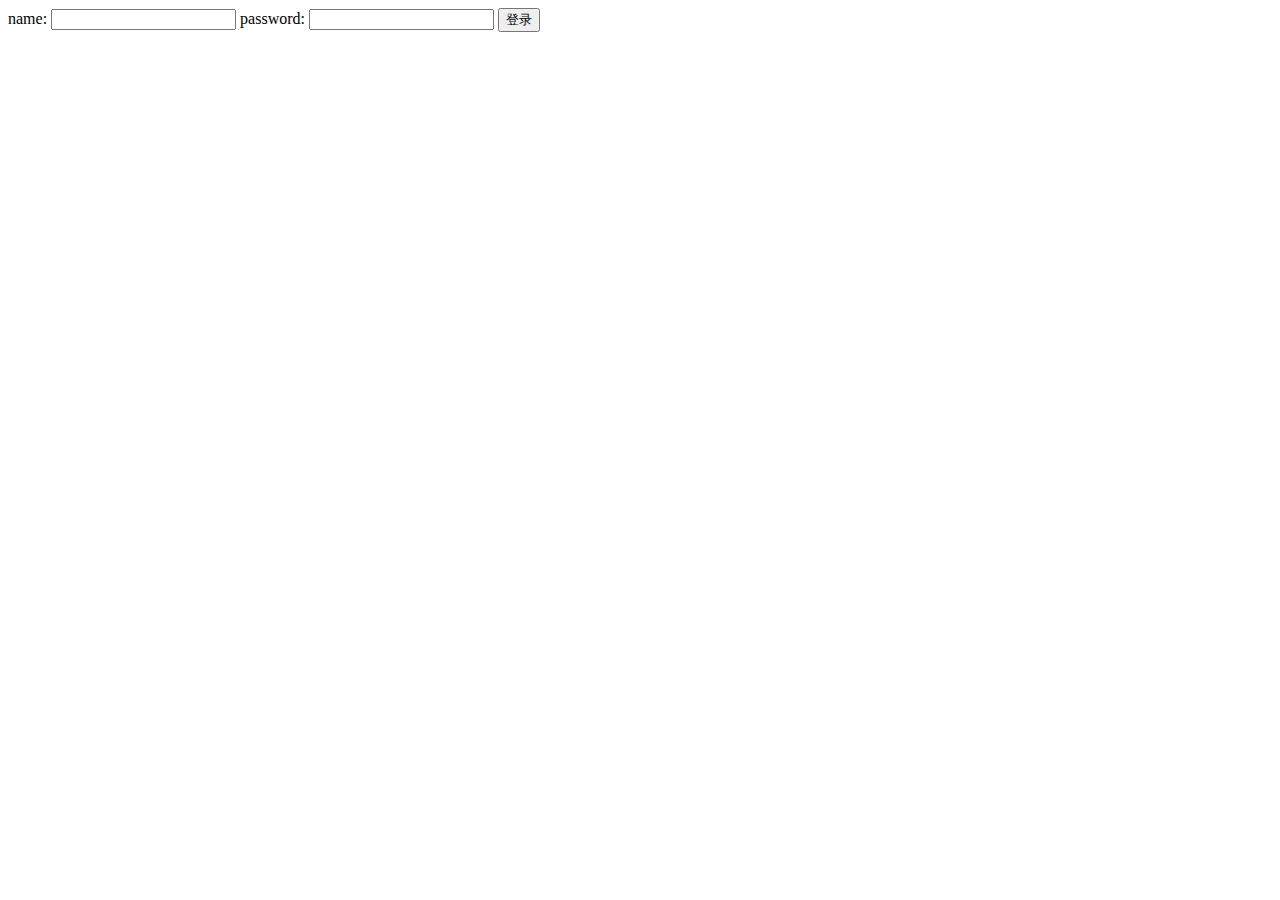
<file: index.html>
<!DOCTYPE html>
<html>

	<head>
		<meta charset="UTF-8">
		<title></title>

		<script src="js/jquery-1.11.0.js" type="text/javascript" charset="utf-8"></script>
		<script src="http://malsup.github.io/jquery.form.js"></script>
		<script type="text/javascript">
			$(function() {
				$("#btn").click(function() {
					$("#forms").submit(function() {
						var name = $('inpur[name=name]').val();
						var password = $('inpur[name=password]').val();

						$(this).ajaxSubmit({
							type: 'post', // 提交方式 get/post
							url: 'http://10.2.152.112:8888/check', // 需要提交的 url
							data: {
								'name': name,
								'passwrord': password
							},
							success: function(data) { // data 保存提交后返回的数据，一般为 json 数据
								// 此处可对 data 作相关处理
								alert(data);
							}
//							$(this).resetform(); // 提交后重置表单
						});
						return false; // 阻止表单自动提交事件
					});
				});
			});
		</script>
	</head>

	<body>
		<form id="forms">
			name: <input type="text" name="name" /> password: <input type="password" name="password" />
			<input type="submit" value="登录" id="btn" />
		</form>
	</body>

</html>
</file>
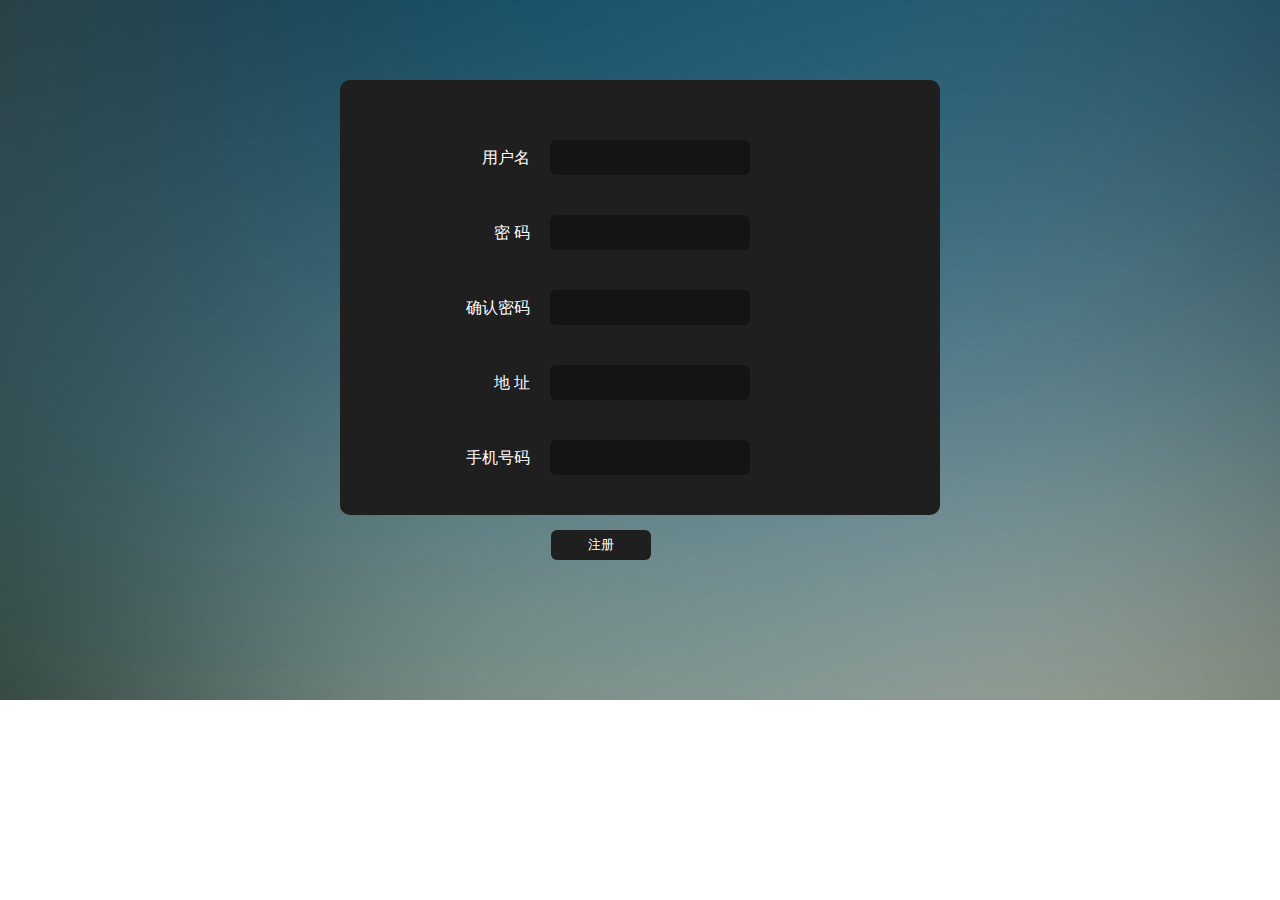
<file: 注册.html>
<!DOCTYPE html>
<html>
	<head>
		<meta charset="UTF-8">
		<title>注册</title>
		<style>
			*{
				margin: 0;
				padding: 0;
				text-decoration: none;
				color: white;
			}
			body{
				/*padding-top: 30px;*/
			}
			li{
				list-style-type: none;
				margin-top: 40px;
				width: 600px;
				height: 35px;
				text-align: center;
				line-height: 35px;
				color: #c2c2c2;
				
			}
			#tianchong{
				width: 1600px;
				height:700px;
				background-image:url(img/timg.jpg) ;
				position: absolute;
				z-index: 1;
			}
			#main{
				margin-top: 30px;
				position: relative;
				padding-top: 20px;
				padding-bottom: 40px;
				width: 600px;
				margin: 0 auto;
				background-color: #1f1f1f;
				text-align: center;
				z-index: 10;
				border-radius: 10px;
				top: 80px;
			}
			.txts{
				float: left;
				margin-left: 100px;
				width: 90px;
				text-align: right;
				padding-right: 20px;
			}
			input{
				float: left;
				/*margin-left: 20px;*/
				width: 200px;
				height: 35px;
				background-color: #141414;
				border: none;
				border-radius: 6px;
			}
			#a1{
				background-color: #1f1f1f;
				margin-left:200px;
				border: none;
				color: white;
				border-radius: 6px;
				height:30px;
				width:100px;
				position: absolute;
				left: 11px;
				top: 450px;
				line-height: 30px;
			}
			img{
				width: 1400px;
				height: 600px;
				position: absolute;
				z-index: 0;
			}
		</style>
		<script src="js/jquery-1.11.0.js" type="text/javascript" charset="utf-8"></script>
		<script>
			$(function(){
				$("#a1").click(function(){
					var username = $("#username").val();
					var password1 = $("#password1").val();
					var password2 = $("#password2").val();
					var address = $("#address").val();
					var phonenumber = $("#phonenumber").val();
					if(password1 != password2){
						alert("两次密码不一致");
					}else{
						$.ajax({
							type:"post",
							url:"http://10.2.153.112:8888/register",
							async:true,
							data:{
								"username":username,
								"password":password1,
								"address":address,
								"phonenumber":phonenumber
							},
							success:function(data){
								if(data){
									location.href = "登录.html";
								}else{
									alert("用户已存在");
								}
							}
						});
					}
				});
			});
		</script>
	</head>
	
	<body>
		
		<div id="tianchong" style = "margin: 0 auto;"></div>
		<div id="main">
				<ul>
					<li><span class="txts" id = "span1">用户名</span><input type="text" id="username"/></li>
					<li><span class="txts" id = "span2">密&nbsp;码</span><input type="password" id="password1"/></li>
					<li><span class="txts" id = "span3">确认密码</span><input type="password" id="password2"/></li>
					<li><span class="txts" id = "span4">地&nbsp;址</span><input type="text" id="address"/></li>
					<li><span class="txts" id = "span5">手机号码</span><input type="text" id="phonenumber"/>
					
				</ul>	
					<button id="a1">注册</button>
		</div>
	</body>
</html>
</file>
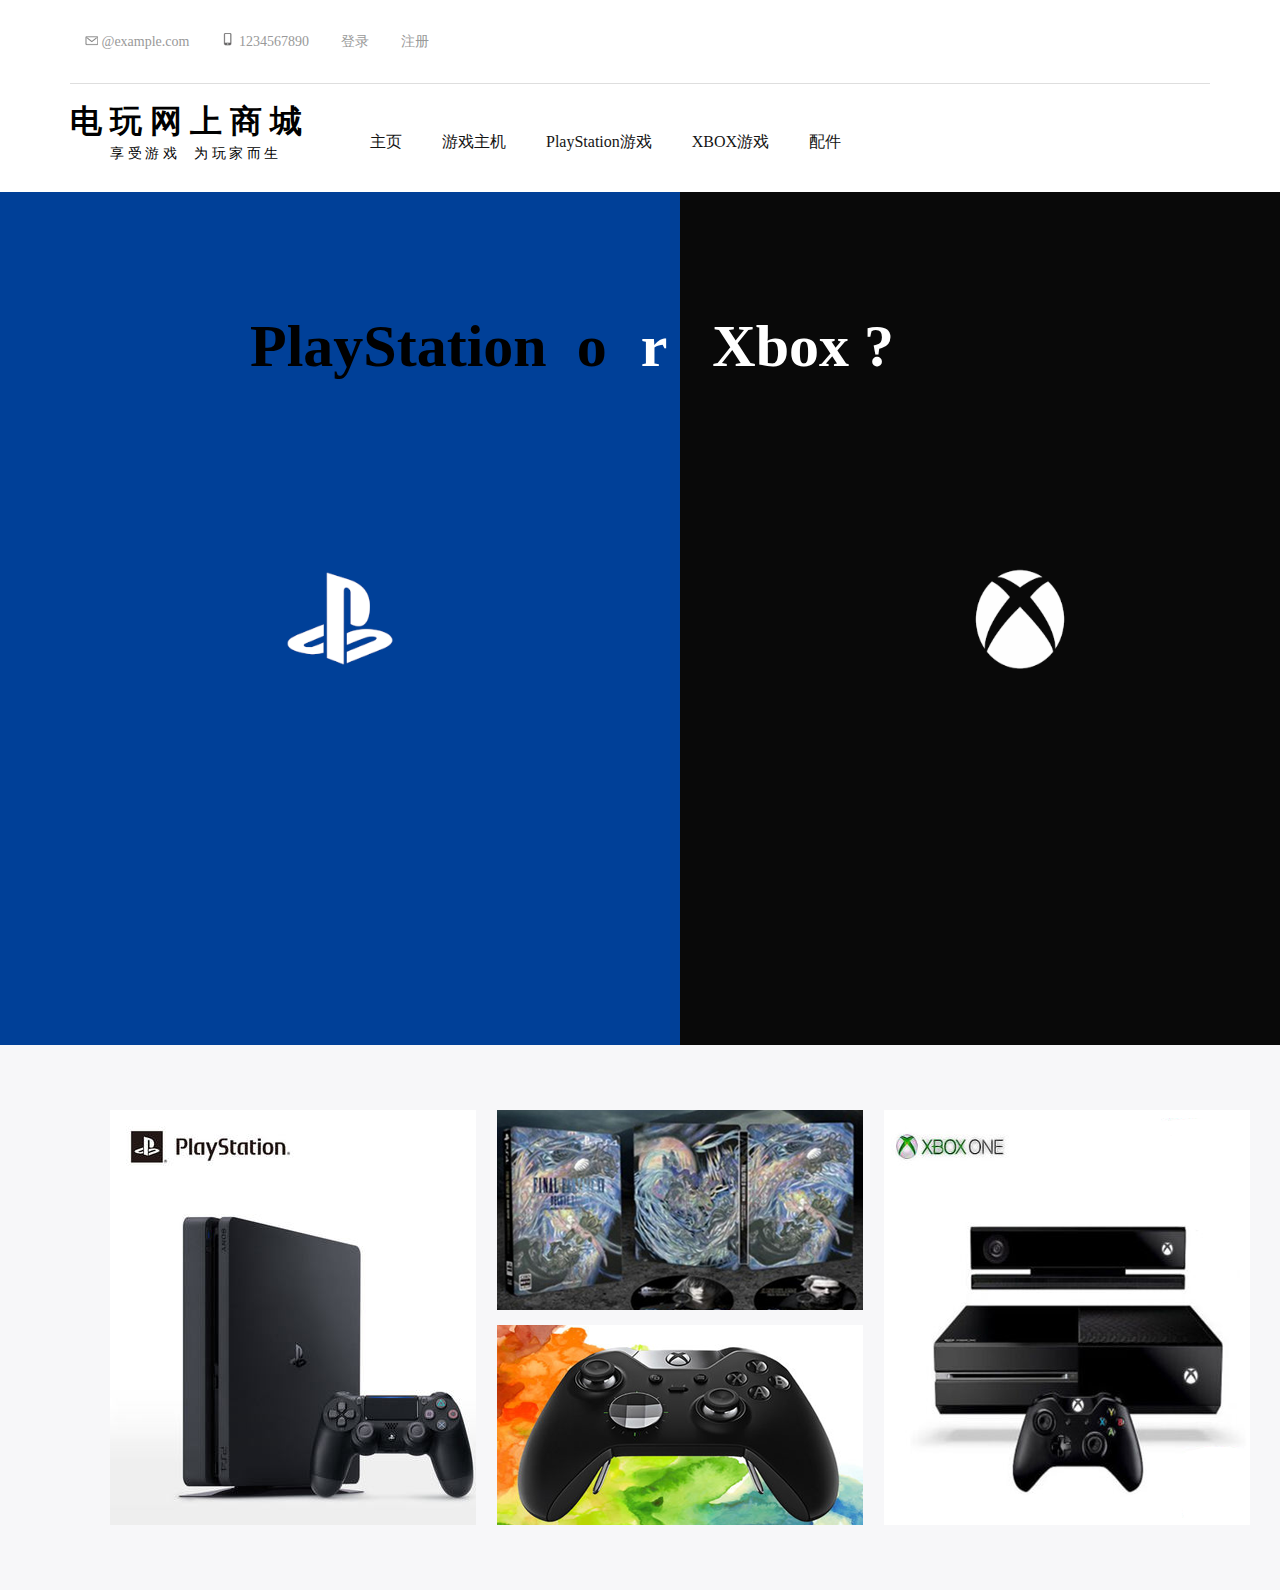
<file: 电玩商城首页.html>
<!DOCTYPE html>
<html>

	<head>
		<meta charset="UTF-8">
		<title>首页</title>
		<style>
			* {
				margin: 0;
				padding: 0;
			}
			
			body {
				font-family: "微软雅黑";
			}
			
			a{
				text-decoration: none;
			}
			
			li{
				list-style-type: none;
			}
			#top{
				margin-bottom: 60px;
				margin-right: auto;
				margin-left: auto;
			}
			.container {
				width: 1140px;
				padding-right: 15px;
				padding-left: 15px;
				margin-right: auto;
				margin-left: auto;
			}
			
			.top-grid {
				padding: 16px 0;
				border-bottom: 1px solid #DEDEDE;
			}
			.top-grid ul{
				padding: 16px 0;
			}
			.top-grid ul li{
				display: inline-block;
				font-size: 14px;
				color: #999;
				margin: 0 1em;
			}
			.top-grid ul li a{
				color: #999;
			}
			.gridiocn{
				position: relative;
			    top: 1px;
			    display: inline-block;
				width: 14px;
				height: 14px;
				background-image: url(img/girdicon.png);
			}
			.gridiocn-mail{
				background-position: -10px -108px;
			}
			.gridiocn-phone{
				background-position: -160px -60px;
			}
			.top-nav{
				padding: 16px 0 32px;
			}
			.top-nav-left{
				float: left;
				width: 300px;
			}
			.top-nav-left span{
				font-size: 14px;
				margin-left: 40px;
			}
			.top-nav-right{
				float: left;
			}
			.top-nav-right li{
				float: left;
				margin-right: 40px;
			}
			.top-nav-right a{
				color: #141414;
			}
			.top-nav-right a:hover{
				color: #d8703f;
			}
			#banner{
				position: relative;
				width: 1360px;
				height: 853px;
				margin: 0 auto;
			}
			#banner img{
				position: absolute;
				width: 1360px;
				height: 853px;
				left: 0;
				top: 0px;
				z-index: 1;
			}
			#banner span{
				font-size: 60px;
				font-weight: bold;
			}
			.banner-content{
				position: absolute;
				z-index: 10;
				top: 120px;
				left: 250px;
			}
			.banner-right{
				color: white;
			}
			#shownews{
				width: 1360px;
				padding: 50px 0;
				background-color: #F7F7F9;
			}
			#shownews-pic{
				width: 1140px;
				margin-right: auto;
				margin-left: auto;
				padding: 15px 0;
				height: 415px;
				
			}
			.news{
				float: left;
				width: 366px;
				height: 415px;
			}
			.shownews-white{
				float: left;
				width: 21px;
				height: 415px;
			}
			.news-left{
				background-image: url(img/ps4.png);
			}
			.new-top,.news-bottom{
				width: 100%;
				height: 200px;
			}
			.new-top{
				margin-bottom: 15px;
				background-image: url(img/ff15.png);
			}
			.news-bottom{
				background-image: url(img/手柄.png);
			}
			.news-right{
				background-image: url(img/xbox.png);
			}
		</style>
	</head>

	<body>	
		<div id="top">
			<div class="container">
				<div class="top-grid">
					<ul>
						<li>
							<i class="gridiocn gridiocn-mail"></i>
							<a href="#">@example.com</a>
						</li>
						<li>
							<i class="gridiocn gridiocn-phone"></i>
							1234567890
						</li>
						<li>
							<!--<i class="gridiocn gridiocn-login"></i>-->
							<a href="登录.html">登录</a>
						</li>
						<li>
							<!--<i class="gridiocn gridiocn-register"></i>-->
							<a href="注册.html">注册</a>
						</li>
					</ul>
				</div>
				<div class="top-nav">
					<div class="top-nav-left">
						<h1>电&nbsp;玩&nbsp;网&nbsp;上&nbsp;商&nbsp;城</h1>
						<span>享&nbsp;受&nbsp;游&nbsp;戏&nbsp;&nbsp;&nbsp;&nbsp;&nbsp;为&nbsp;玩&nbsp;家&nbsp;而&nbsp;生</span>
					</div>
				</div>
				<div class="top-nav-right">
					<ul>
						<li><a href="#">主页</a></li>
						<li><a href="#">游戏主机</a></li>
						<li><a href="#">PlayStation游戏</a></li>
						<li><a href="#">XBOX游戏</a></li>
						<li><a href="#">配件</a></li>
					</ul>
				</div>
			</div>

		</div>
		<div id="banner">
			<img src="img/banner.png" alt="" />
			<div class="banner-content">
				<span>PlayStation&nbsp;&nbsp;o&nbsp;&nbsp;</span>
				<span class="banner-right">r&nbsp;&nbsp;&nbsp;Xbox&nbsp;?</span>
			</div>
			
		</div>
		<div id="shownews">
			<div id="shownews-pic">
				<div class="news news-left">
				
				</div>
				<div class="shownews-white"></div>
				<div class="news">
					<div class="new-top"></div>
					<div class="news-bottom"></div>
				</div>
				<div class="shownews-white"></div>
				<div class="news news-right">
					
				</div>
			</div>
			
		</div>
		
	</body>

</html>
</file>
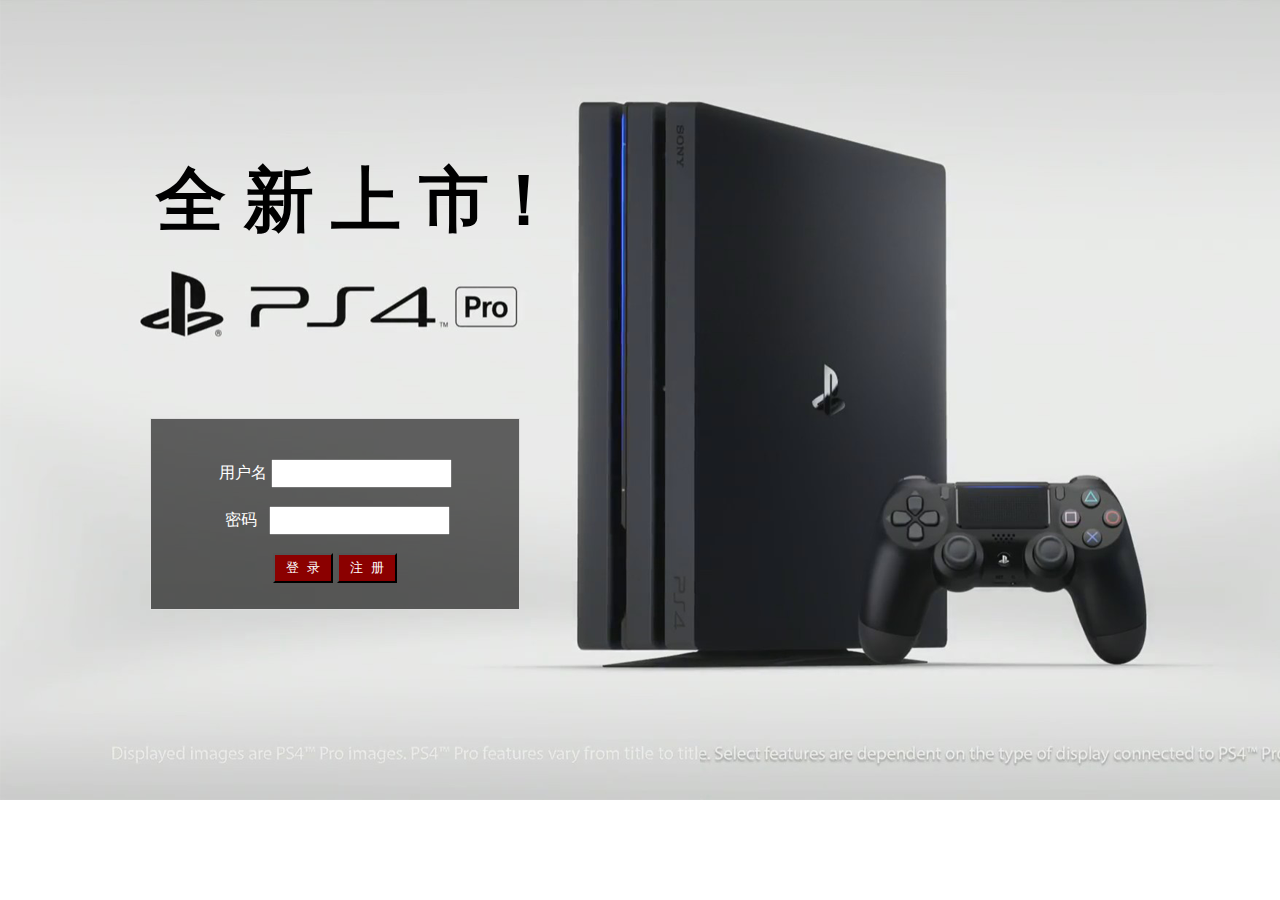
<file: 登录.html>
<!DOCTYPE html>
<html>

	<head>
		<meta charset="utf-8" />
		<title>登录</title>
		<style>
			* {
				margin: 0;
				padding: 0;
			}
			
			body {
				font-family: "微软雅黑";
			}
			
			#span1 {
				height: 100px;
				width: 100px;
				background-color: yellow;
			}
			
			#main {
				width: 1400px;
				height: 900px;
				background: url(img/login_ban.png) no-repeat;
				margin: 0 auto;
				position: relative;
			}
			
			#adv {
				position: absolute;
				top: 154px;
				left: 156px;
				font-size: 35px;
			}
			
			#login {
				position: absolute;
				color: white;
				left: 150px;
				top: 418px;
				width: 368px;
				height: 150px;
				border: 1px solid gainsboro;
				text-align: center;
				background-color: rgba(0, 0, 0, 0.6);
				padding-top: 40px;
			}
			
			#login input {
				height: 25px;
			}
			
			button {
				height: 30px;
				width: 60px;
				color: white;
				background: darkred;
			}
		</style>
		<script src="js/jquery-1.11.0.js"></script>
		<script type="text/javascript">
			$(function() {
				$("#but1").click(function() {
					var name = $(".username:first").val();
					var password = $(".pwd:first").val();
					var flag = false;
					$.ajax({
						type: "post",
						url: "http://10.2.153.112:8888/check",
						async: false,
						data: {
							"name": name,
							"password": password
						},
						success: function(data) {
							if(data) {
								sessionStorage.setItem("username", name);
								flag = true;
							} else {
								alert("登录失败");
							}
						}
					});
					if(flag) {
						$.ajax({
							type: "get",
							url: "http://10.2.153.112:8888/userid",
							async: false,
							data: {
							"username": name
							},
							success: function(data) {
								var userid = parseInt(data.argid);
								sessionStorage.setItem("userid",userid);
//								alert(sessionStorage.getItem("userid")+1);
								location.href = "首页主体.html";
							}
						});
					}
				});

				$("#but2").click(function() {
					location.href = "注册.html";
				});
			});
		</script>
	</head>

	<body>
		<div id="main">
			<div id="adv">
				<h1>全 新 上 市！</h1>
			</div>
			<div id="login">

				<span>用户名&nbsp;</span><input type="text" class="username" id="input1" /><span id="span1"></span><br /><br />
				<span>&nbsp;密码&nbsp;&nbsp;&nbsp;</span><input type="password" class="pwd" /><br /><br />
				<button id="but1">登&nbsp;&nbsp;录</button>
				<button id="but2">注&nbsp;&nbsp;册</button>
			</div>
		</div>
	</body>

</html>
</file>
